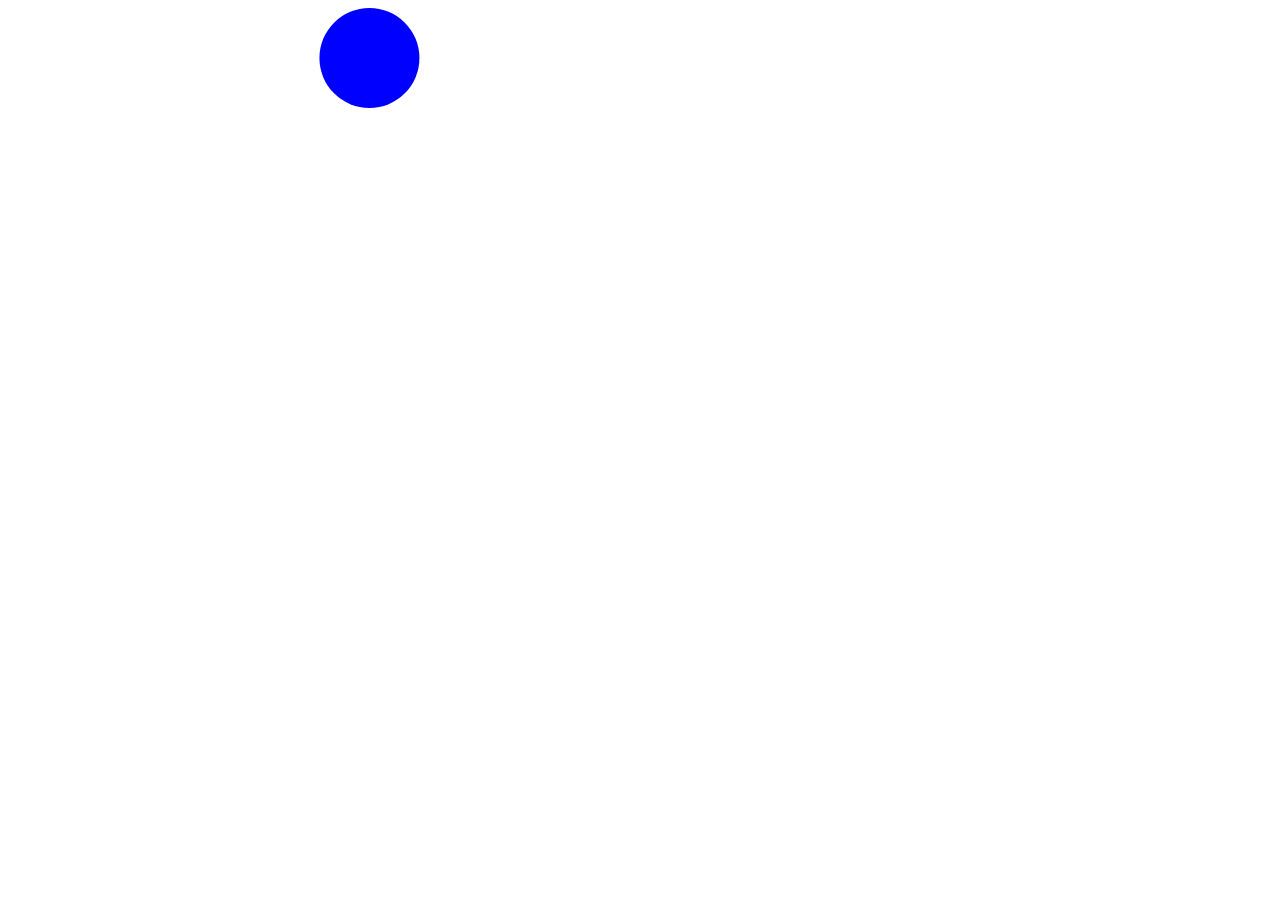
<file: anime-basics/index.html>
<!DOCTYPE html>
<html lang="">
<head>
  <meta charset="utf-8">
  <meta name="viewport" content="width=device-width, initial-scale=1.0">
  <title>Anime.JS Basics</title>
  <script src="anime.js"></script>
    <style>
        #box {
            width: 100px;
            height: 100px;
            border-radius: 50px;
            background: blue;
        }
    </style>
</head> 

<body>
    <div id="box" ></div>
<script>
    anime({
        targets: '#box',
        duration: '2000',
        translateX: '300',
    });
</script>
</body>
</html>
</file>
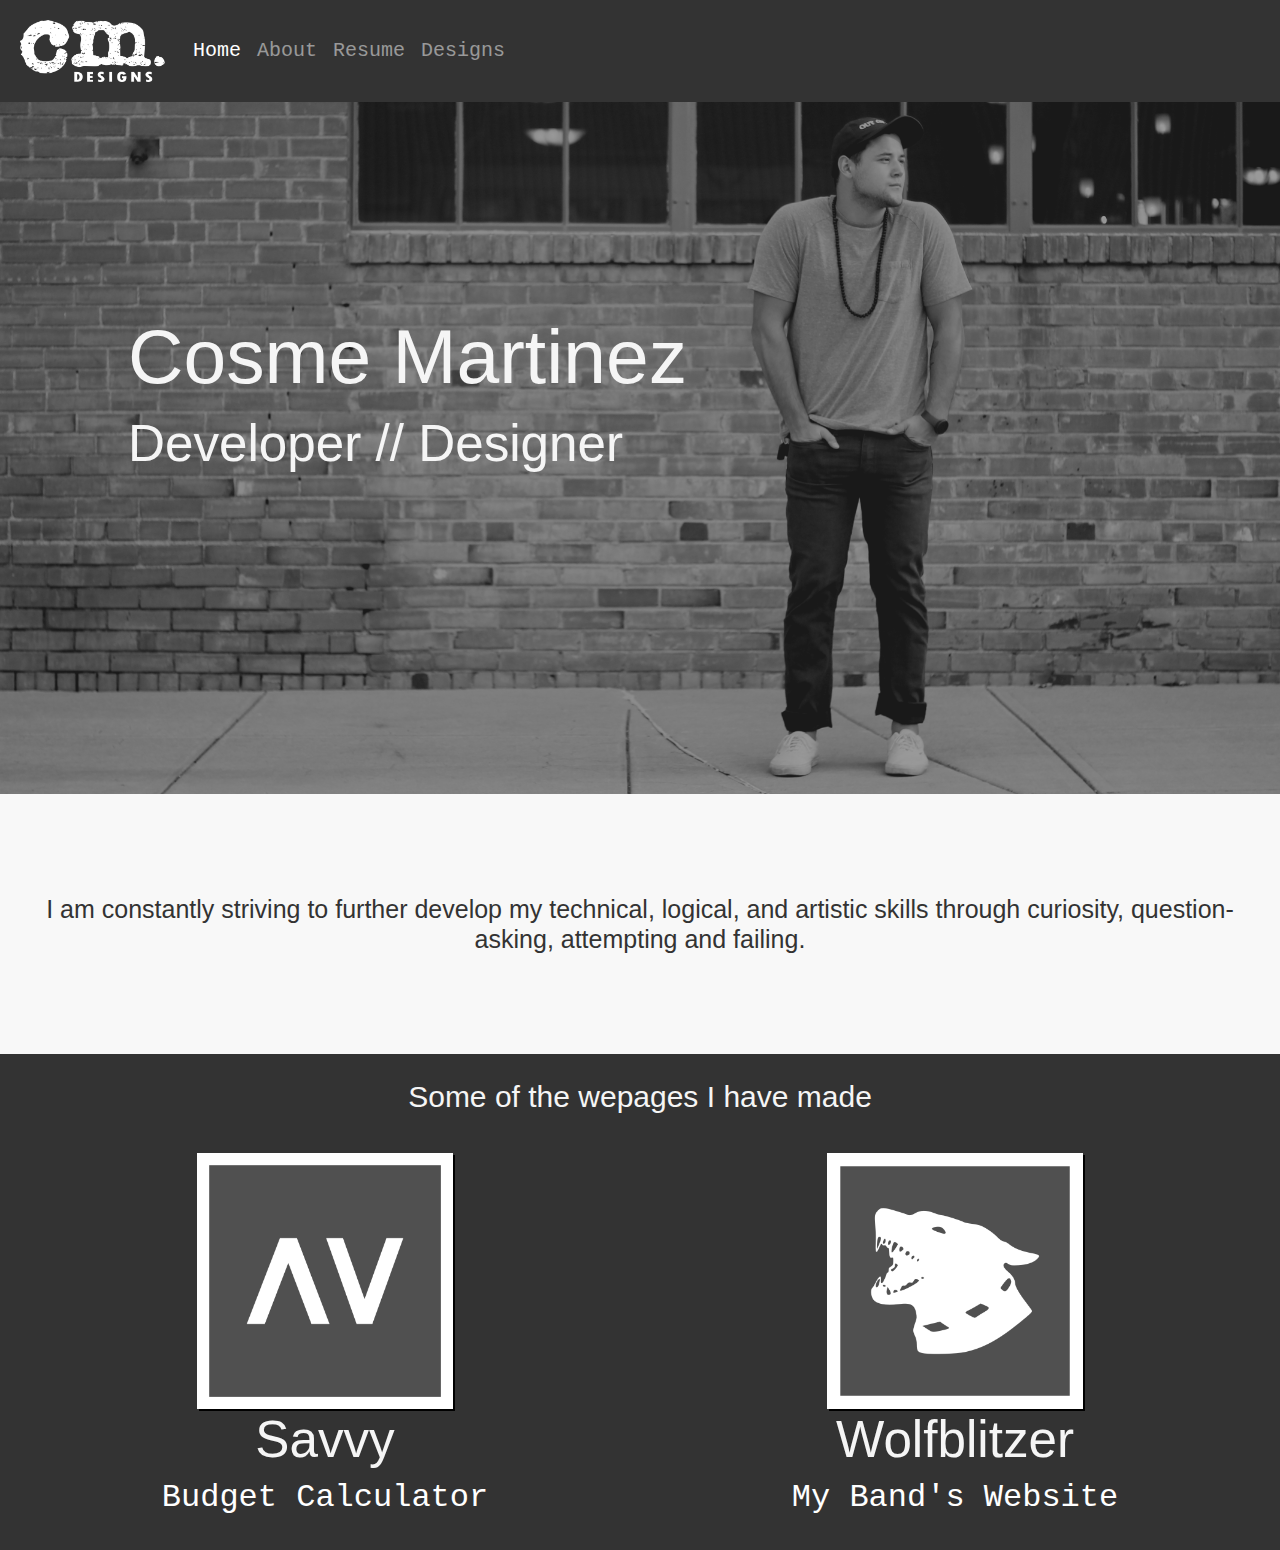
<file: NewBrand/index.html>
<!DOCTYPE html>
<html lang="">

<head>
    <link rel="stylesheet" href="https://stackpath.bootstrapcdn.com/bootstrap/4.3.1/css/bootstrap.min.css" integrity="sha384-ggOyR0iXCbMQv3Xipma34MD+dH/1fQ784/j6cY/iJTQUOhcWr7x9JvoRxT2MZw1T" crossorigin="anonymous">
    <link rel="stylesheet" href="styles.css">
    <meta charset="utf-8">
    <meta name="viewport" content="width=device-width, initial-scale=1.0">
    <title>Cosmenaut Designs</title>
</head>

<body>
    <div id="container">
        <nav class="navbar navbar-expand-lg navbar-dark bg-">
            <img id="logo" src="CM.png" width="145">
            <button class="navbar-toggler" type="button" data-toggle="collapse" data-target="#navbarNavAltMarkup" aria-controls="navbarNavAltMarkup" aria-expanded="false" aria-label="Toggle navigation">
                <span class="navbar-toggler-icon"></span>
            </button>
            <div class="collapse navbar-collapse" id="navbarNavAltMarkup">
                <div class="navbar-nav">
                    <a class="nav-item nav-link active" href="index.html">Home <span class="sr-only">(current)</span></a>
                    <a class="nav-item nav-link" href="about.html">About</a>
                    <a class="nav-item nav-link" href="#">Resume</a>
                    <a class="nav-item nav-link" href="#">Designs</a>
                </div>
            </div>
        </nav>
        <div id="content">
            <div id="main">
                <div class="imageContainer">
                    <img id="CosmePicture" src="cosmeback.jpeg" width="100%">
                    <h1 class="top-left">Cosme Martinez</h1>
                    <h2 class="bottom-left">Developer // Designer</h2>
                </div>

                <div id="p1">
                    <h3>
                        I am constantly striving to further develop my technical, logical, and artistic skills through curiosity, question-asking, attempting and failing.
                    </h3>
                </div>
                <div class="grid-container">
                    <h2 class="grid-item item1">Some of the wepages I have made</h2>
                    <div class="grid-item">
                        <a href="http://cosmenaut.org/savvy/">
                            <img class="icon" src="SavvyIcon.png">
                        </a>
                        <h2>Savvy</h2>
                        <h4>Budget Calculator</h4>
                    </div>
                    <div class="grid-item">
                        <a href="http://cosmenaut.org/wolfblitzer/">
                            <img class="icon" src="wolfIcon.png">
                        </a>
                        <h2 class="link">Wolfblitzer</h2>
                        <h4 class="link">My Band's Website</h4>
                    </div>

                </div>
            </div>
            <div id="footer">
            </div>

        </div>
        <script src="https://code.jquery.com/jquery-3.3.1.slim.min.js" integrity="sha384-q8i/X+965DzO0rT7abK41JStQIAqVgRVzpbzo5smXKp4YfRvH+8abtTE1Pi6jizo" crossorigin="anonymous"></script>
        <script src="https://cdnjs.cloudflare.com/ajax/libs/popper.js/1.14.7/umd/popper.min.js" integrity="sha384-UO2eT0CpHqdSJQ6hJty5KVphtPhzWj9WO1clHTMGa3JDZwrnQq4sF86dIHNDz0W1" crossorigin="anonymous"></script>
        <script src="https://stackpath.bootstrapcdn.com/bootstrap/4.3.1/js/bootstrap.min.js" integrity="sha384-JjSmVgyd0p3pXB1rRibZUAYoIIy6OrQ6VrjIEaFf/nJGzIxFDsf4x0xIM+B07jRM" crossorigin="anonymous"></script>
    </div>
</body>

</html>
</file>
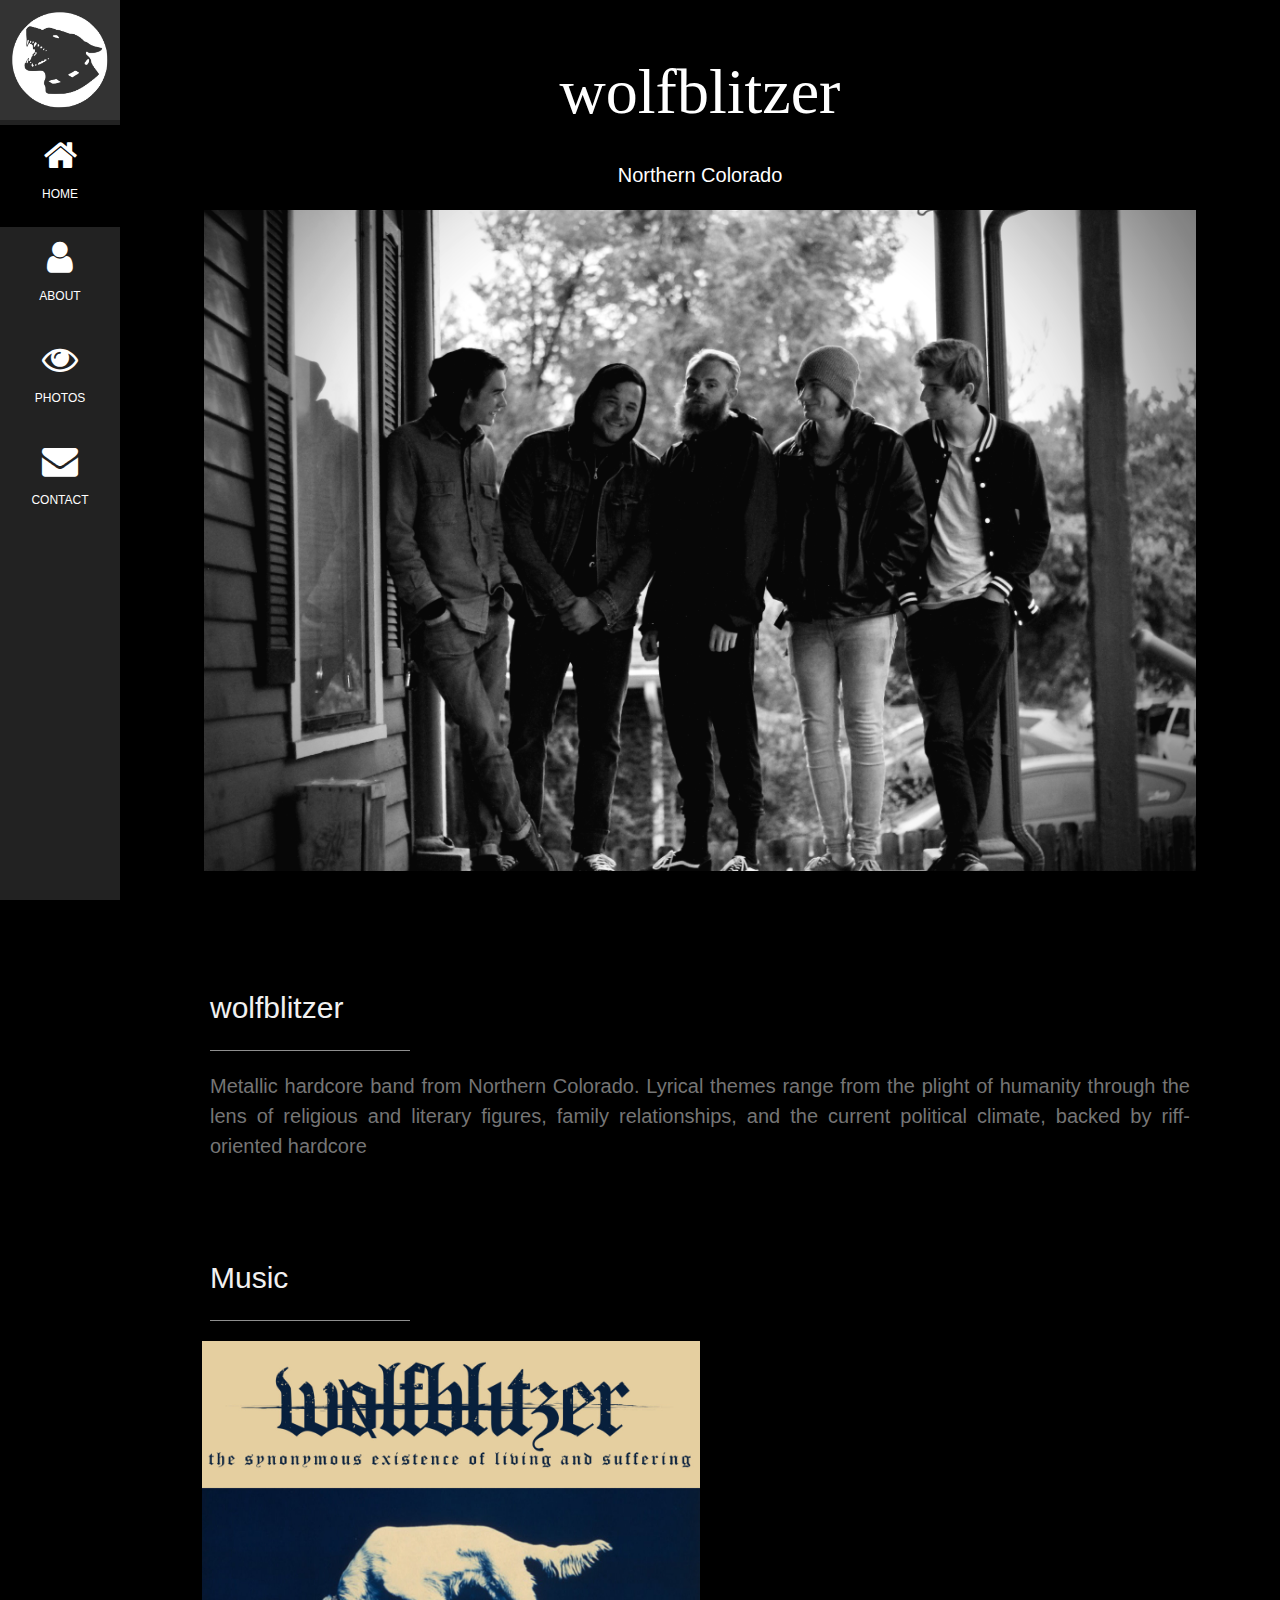
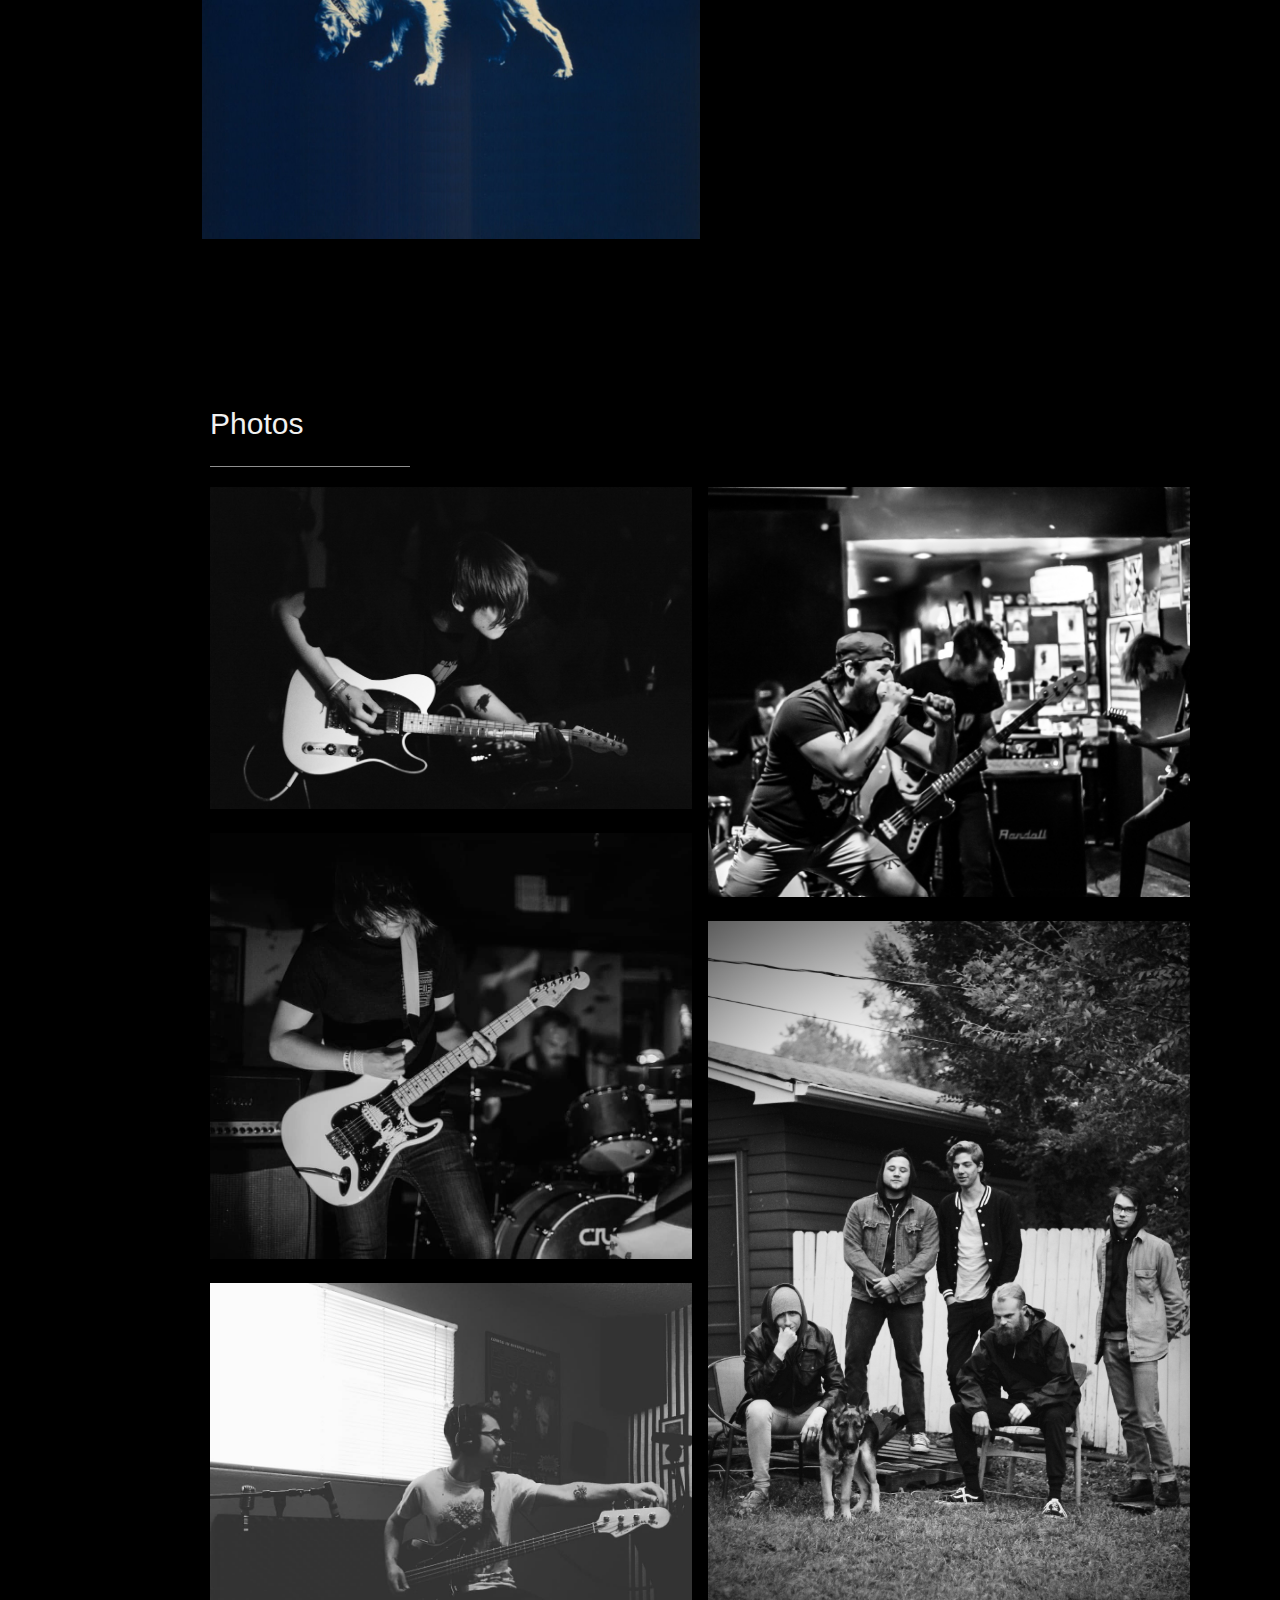
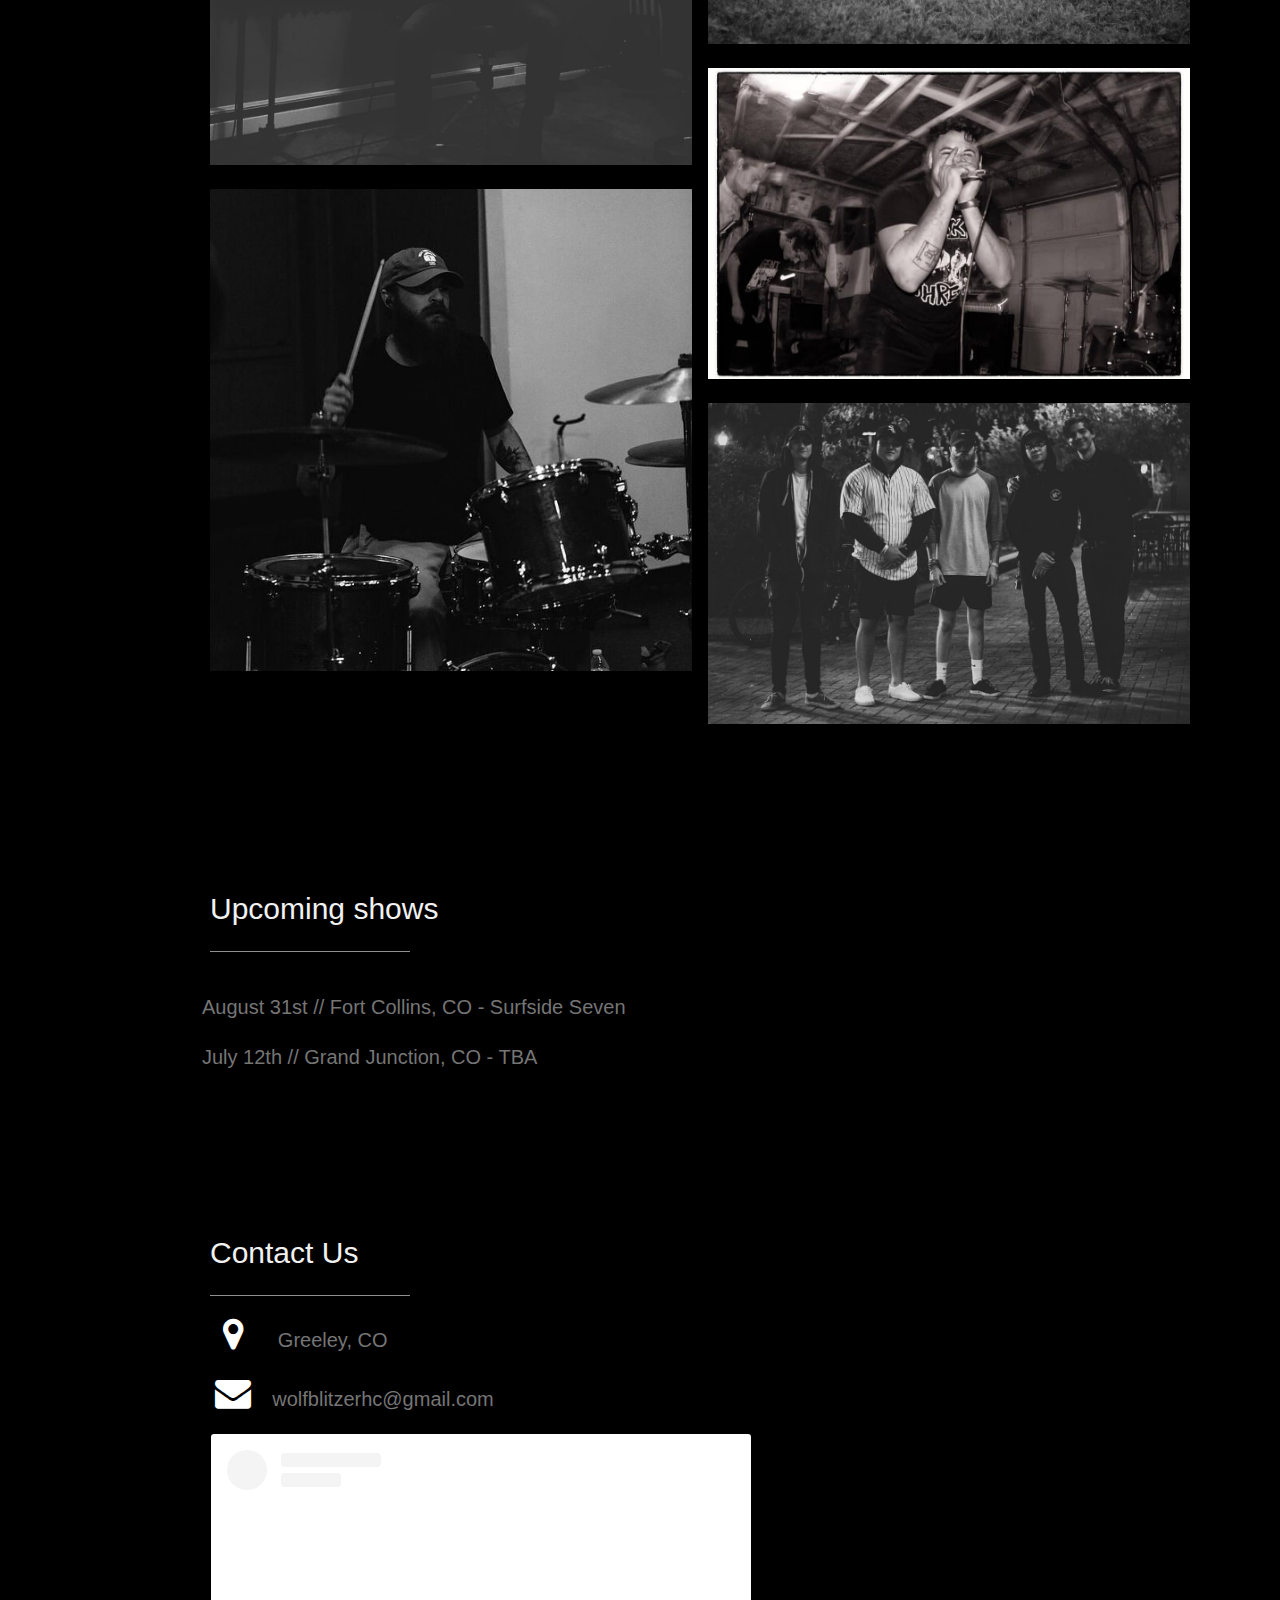
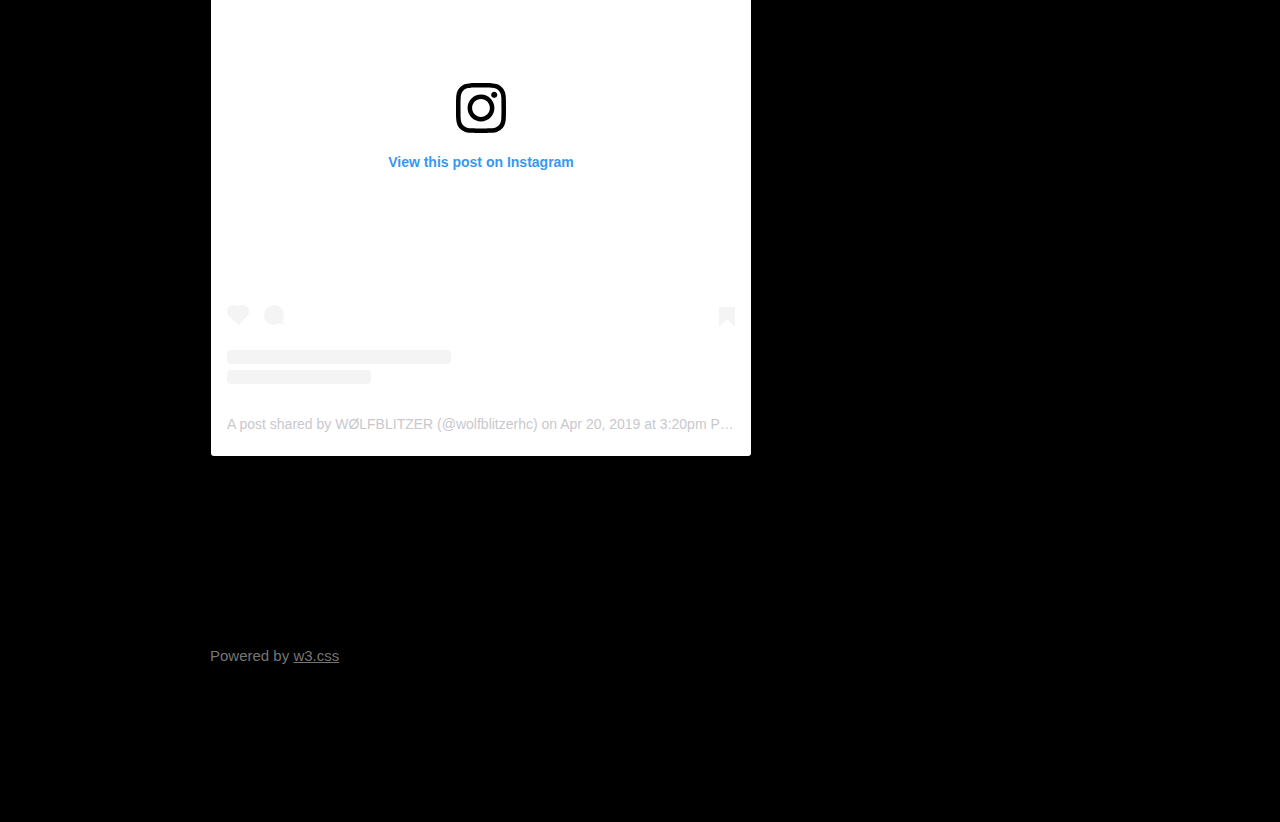
<file: wolfblitzer/index.html>
<!DOCTYPE html>
<html>
<title>Wolfblitzer Hardcore</title>
<meta charset="UTF-8">
<meta name="viewport" content="width=device-width, initial-scale=1">
<link rel="stylesheet" href="style.css">
<link rel="stylesheet" href="https://fonts.googleapis.com/css?family=Montserrat">
<link rel="stylesheet" href="https://cdnjs.cloudflare.com/ajax/libs/font-awesome/4.7.0/css/font-awesome.min.css">
<style>
    body, h1,h2,h3,h4,h5,h6 {font-family: "Century Gothic", sans-serif, "Helvetica"}
.w3-row-padding img {margin-bottom: 16px}
/* Set the width of the sidebar to 120px */
.w3-sidebar {width: 120px;background: #222;}
/* Add a left margin to the "page content" that matches the width of the sidebar (120px) */
#main {margin-left: 120px}
/* Remove margins from "page content" on small screens */
@media only screen and (max-width: 600px) {#main {margin-left: 0}}
</style>

<body class="w3-black">

    <!-- Icon Bar (Sidebar - hidden on small screens) -->
    <nav class="w3-sidebar w3-bar-block w3-small w3-hide-small w3-center">
        <!-- Avatar image in top left corner -->
        <img src="dog.jpg" style="width:100%">
        <a href="#" class="w3-bar-item w3-button w3-padding-large w3-black">
            <i class="fa fa-home w3-xxlarge"></i>
            <p>HOME</p>
        </a>
        <a href="#about" class="w3-bar-item w3-button w3-padding-large w3-hover-black">
            <i class="fa fa-user w3-xxlarge"></i>
            <p>ABOUT</p>
        </a>
        <a href="#photos" class="w3-bar-item w3-button w3-padding-large w3-hover-black">
            <i class="fa fa-eye w3-xxlarge"></i>
            <p>PHOTOS</p>
        </a>
        <a href="#contact" class="w3-bar-item w3-button w3-padding-large w3-hover-black">
            <i class="fa fa-envelope w3-xxlarge"></i>
            <p>CONTACT</p>
        </a>
    </nav>

    <!-- Navbar on small screens (Hidden on medium and large screens) -->
    <div class="w3-top w3-hide-large w3-hide-medium" id="myNavbar">
        <div class="w3-bar w3-black w3-opacity w3-hover-opacity-off w3-center w3-small">
            <a href="#" class="w3-bar-item w3-button" style="width:25% !important">HOME</a>
            <a href="#about" class="w3-bar-item w3-button" style="width:25% !important">ABOUT</a>
            <a href="#photos" class="w3-bar-item w3-button" style="width:25% !important">PHOTOS</a>
            <a href="#contact" class="w3-bar-item w3-button" style="width:25% !important">CONTACT</a>
        </div>
    </div>

    <!-- Page Content -->
    <div class="w3-padding-large" id="main">
        <!-- Header/Home -->
        <header class="w3-container w3-padding-32 w3-center w3-black" id="home">
            <font class="w3-jumbo" face="Old English Text MT">wolfblitzer</font>
            <p>Northern Colorado</p>
            <img src="wolfgang.jpeg" alt="boy" class="w3-image" width="992" height="1108">
        </header>

        <!-- About Section -->
        <div class="w3-content w3-justify w3-text-grey w3-padding-64" id="about">
            <h2 class="w3-text-light-grey">wolfblitzer</h2>
            <hr style="width:200px" class="w3-opacity">
            <p>Metallic hardcore band from Northern Colorado. Lyrical themes range from the plight of humanity through the lens of religious and literary figures, family relationships, and the current political climate, backed by riff-oriented hardcore
            </p>
            <div class="w3-padding-64 w3-content" >
                <h2 class="w3-text-light-grey">Music</h2>
                <hr style="width:200px" class="w3-opacity">

                <!-- Grid for photos -->
                <div class="w3-row-padding" style="margin:0 -16px">
                    <div>
                        <img src="tseolas.jpg" style="width:50%">
                        <iframe src="https://open.spotify.com/embed/artist/2FhGEHnHoIMiiQraBvJgBb" width="300" height="380" frameborder="0" allowtransparency="true" allow="encrypted-media">
                        </iframe>
                    </div>
                    <!-- End photo grid -->
                </div>
                <!-- End Portfolio Section -->
            </div>

        <!-- Portfolio Section -->
        <div class="w3-padding-64 w3-content" id="photos">
            <h2 class="w3-text-light-grey">Photos</h2>
            <hr style="width:200px" class="w3-opacity">

            <!-- Grid for photos -->
            <div class="w3-row-padding" style="margin:0 -16px">
                <div class="w3-half">
                    <img src="live2.jpg" style="width:100%">
                    <img src="live3.jpg" style="width:100%">
                    <img src="recording1.jpg" style="width:100%">
                    <img src="live5.jpg" style="width:100%">

                </div>

                <div class="w3-half">
                    <img src="live1.jpg" style="width:100%">
                    <img src="gang1.jpeg" style="width:100%">
                    <img src="live4.jpg" style="width:100%">
                    <img src="gang2.jpg" style="width:100%">

                </div>
                <!-- End photo grid -->
            </div>
            <!-- End Portfolio Section -->
        </div>
            <!--Upcoming shows-->
        <div class="w3-padding-64 w3-content" id="photos">
            <h2 class="w3-text-light-grey">Upcoming shows</h2>
            <hr style="width:200px" class="w3-opacity">

            <!-- Grid for photos -->
            <div class="w3-row-padding" style="margin:0 -16px">
                <div class="">
                    <p>August 31st // Fort Collins, CO - Surfside Seven</p>
                    <p>July 12th // Grand Junction, CO - TBA</p>

                    
                </div>
            </div>
            <!-- End upcoming shows -->
        </div>

        <!-- Contact Section -->
        <div class="w3-padding-64 w3-content w3-text-grey" id="contact">
            <h2 class="w3-text-light-grey">Contact Us</h2>
            <hr style="width:200px" class="w3-opacity">

            <div class="w3-section">
                <p><i class="fa fa-map-marker fa-fw w3-text-white w3-xxlarge w3-margin-right"></i> Greeley, CO</p>
                <p><i class="fa fa-envelope fa-fw w3-text-white w3-xxlarge w3-margin-right"> </i>wolfblitzerhc@gmail.com</p>

                
                <blockquote class="instagram-media" data-instgrm-permalink="https://www.instagram.com/p/Bwfm-AEDQpl/" data-instgrm-version="12" style=" background:#FFF; border:0; border-radius:3px; box-shadow:0 0 1px 0 rgba(0,0,0,0.5),0 1px 10px 0 rgba(0,0,0,0.15); margin: 1px; max-width:540px; min-width:326px; padding:0; width:99.375%; width:-webkit-calc(100% - 2px); width:calc(100% - 2px);"><div style="padding:16px;"> <a href="https://www.instagram.com/p/Bwfm-AEDQpl/" style=" background:#ffffff; line-height:0; padding:0 0; text-align:center; text-decoration:none; width:100%;" target="_blank"> <div style=" display: flex; flex-direction: row; align-items: center;"> <div style="background-color: #F4F4F4; border-radius: 50%; flex-grow: 0; height: 40px; margin-right: 14px; width: 40px;"></div> <div style="display: flex; flex-direction: column; flex-grow: 1; justify-content: center;"> <div style=" background-color: #F4F4F4; border-radius: 4px; flex-grow: 0; height: 14px; margin-bottom: 6px; width: 100px;"></div> <div style=" background-color: #F4F4F4; border-radius: 4px; flex-grow: 0; height: 14px; width: 60px;"></div></div></div><div style="padding: 19% 0;"></div> <div style="display:block; height:50px; margin:0 auto 12px; width:50px;"><svg width="50px" height="50px" viewBox="0 0 60 60" version="1.1" xmlns="https://www.w3.org/2000/svg" xmlns:xlink="https://www.w3.org/1999/xlink"><g stroke="none" stroke-width="1" fill="none" fill-rule="evenodd"><g transform="translate(-511.000000, -20.000000)" fill="#000000"><g><path d="M556.869,30.41 C554.814,30.41 553.148,32.076 553.148,34.131 C553.148,36.186 554.814,37.852 556.869,37.852 C558.924,37.852 560.59,36.186 560.59,34.131 C560.59,32.076 558.924,30.41 556.869,30.41 M541,60.657 C535.114,60.657 530.342,55.887 530.342,50 C530.342,44.114 535.114,39.342 541,39.342 C546.887,39.342 551.658,44.114 551.658,50 C551.658,55.887 546.887,60.657 541,60.657 M541,33.886 C532.1,33.886 524.886,41.1 524.886,50 C524.886,58.899 532.1,66.113 541,66.113 C549.9,66.113 557.115,58.899 557.115,50 C557.115,41.1 549.9,33.886 541,33.886 M565.378,62.101 C565.244,65.022 564.756,66.606 564.346,67.663 C563.803,69.06 563.154,70.057 562.106,71.106 C561.058,72.155 560.06,72.803 558.662,73.347 C557.607,73.757 556.021,74.244 553.102,74.378 C549.944,74.521 548.997,74.552 541,74.552 C533.003,74.552 532.056,74.521 528.898,74.378 C525.979,74.244 524.393,73.757 523.338,73.347 C521.94,72.803 520.942,72.155 519.894,71.106 C518.846,70.057 518.197,69.06 517.654,67.663 C517.244,66.606 516.755,65.022 516.623,62.101 C516.479,58.943 516.448,57.996 516.448,50 C516.448,42.003 516.479,41.056 516.623,37.899 C516.755,34.978 517.244,33.391 517.654,32.338 C518.197,30.938 518.846,29.942 519.894,28.894 C520.942,27.846 521.94,27.196 523.338,26.654 C524.393,26.244 525.979,25.756 528.898,25.623 C532.057,25.479 533.004,25.448 541,25.448 C548.997,25.448 549.943,25.479 553.102,25.623 C556.021,25.756 557.607,26.244 558.662,26.654 C560.06,27.196 561.058,27.846 562.106,28.894 C563.154,29.942 563.803,30.938 564.346,32.338 C564.756,33.391 565.244,34.978 565.378,37.899 C565.522,41.056 565.552,42.003 565.552,50 C565.552,57.996 565.522,58.943 565.378,62.101 M570.82,37.631 C570.674,34.438 570.167,32.258 569.425,30.349 C568.659,28.377 567.633,26.702 565.965,25.035 C564.297,23.368 562.623,22.342 560.652,21.575 C558.743,20.834 556.562,20.326 553.369,20.18 C550.169,20.033 549.148,20 541,20 C532.853,20 531.831,20.033 528.631,20.18 C525.438,20.326 523.257,20.834 521.349,21.575 C519.376,22.342 517.703,23.368 516.035,25.035 C514.368,26.702 513.342,28.377 512.574,30.349 C511.834,32.258 511.326,34.438 511.181,37.631 C511.035,40.831 511,41.851 511,50 C511,58.147 511.035,59.17 511.181,62.369 C511.326,65.562 511.834,67.743 512.574,69.651 C513.342,71.625 514.368,73.296 516.035,74.965 C517.703,76.634 519.376,77.658 521.349,78.425 C523.257,79.167 525.438,79.673 528.631,79.82 C531.831,79.965 532.853,80.001 541,80.001 C549.148,80.001 550.169,79.965 553.369,79.82 C556.562,79.673 558.743,79.167 560.652,78.425 C562.623,77.658 564.297,76.634 565.965,74.965 C567.633,73.296 568.659,71.625 569.425,69.651 C570.167,67.743 570.674,65.562 570.82,62.369 C570.966,59.17 571,58.147 571,50 C571,41.851 570.966,40.831 570.82,37.631"></path></g></g></g></svg></div><div style="padding-top: 8px;"> <div style=" color:#3897f0; font-family:Arial,sans-serif; font-size:14px; font-style:normal; font-weight:550; line-height:18px;"> View this post on Instagram</div></div><div style="padding: 12.5% 0;"></div> <div style="display: flex; flex-direction: row; margin-bottom: 14px; align-items: center;"><div> <div style="background-color: #F4F4F4; border-radius: 50%; height: 12.5px; width: 12.5px; transform: translateX(0px) translateY(7px);"></div> <div style="background-color: #F4F4F4; height: 12.5px; transform: rotate(-45deg) translateX(3px) translateY(1px); width: 12.5px; flex-grow: 0; margin-right: 14px; margin-left: 2px;"></div> <div style="background-color: #F4F4F4; border-radius: 50%; height: 12.5px; width: 12.5px; transform: translateX(9px) translateY(-18px);"></div></div><div style="margin-left: 8px;"> <div style=" background-color: #F4F4F4; border-radius: 50%; flex-grow: 0; height: 20px; width: 20px;"></div> <div style=" width: 0; height: 0; border-top: 2px solid transparent; border-left: 6px solid #f4f4f4; border-bottom: 2px solid transparent; transform: translateX(16px) translateY(-4px) rotate(30deg)"></div></div><div style="margin-left: auto;"> <div style=" width: 0px; border-top: 8px solid #F4F4F4; border-right: 8px solid transparent; transform: translateY(16px);"></div> <div style=" background-color: #F4F4F4; flex-grow: 0; height: 12px; width: 16px; transform: translateY(-4px);"></div> <div style=" width: 0; height: 0; border-top: 8px solid #F4F4F4; border-left: 8px solid transparent; transform: translateY(-4px) translateX(8px);"></div></div></div> <div style="display: flex; flex-direction: column; flex-grow: 1; justify-content: center; margin-bottom: 24px;"> <div style=" background-color: #F4F4F4; border-radius: 4px; flex-grow: 0; height: 14px; margin-bottom: 6px; width: 224px;"></div> <div style=" background-color: #F4F4F4; border-radius: 4px; flex-grow: 0; height: 14px; width: 144px;"></div></div></a><p style=" color:#c9c8cd; font-family:Arial,sans-serif; font-size:14px; line-height:17px; margin-bottom:0; margin-top:8px; overflow:hidden; padding:8px 0 7px; text-align:center; text-overflow:ellipsis; white-space:nowrap;"><a href="https://www.instagram.com/p/Bwfm-AEDQpl/" style=" color:#c9c8cd; font-family:Arial,sans-serif; font-size:14px; font-style:normal; font-weight:normal; line-height:17px; text-decoration:none;" target="_blank">A post shared by WØLFBLITZER (@wolfblitzerhc)</a> on <time style=" font-family:Arial,sans-serif; font-size:14px; line-height:17px;" datetime="2019-04-20T22:20:08+00:00">Apr 20, 2019 at 3:20pm PDT</time></p></div></blockquote> <script async src="//www.instagram.com/embed.js"></script>
            </div><br>
            <!-- End Contact Section -->
        </div>

        <!-- Footer -->
        <footer class="w3-content w3-padding-64 w3-text-grey w3-xlarge">
            <p class="w3-medium">Powered by <a href="https://www.w3schools.com/w3css/default.asp" target="_blank" class="w3-hover-text-green">w3.css</a></p>
            <!-- End footer -->
        </footer>

        <!-- END PAGE CONTENT -->
    </div>

</body>

</html>
</file>
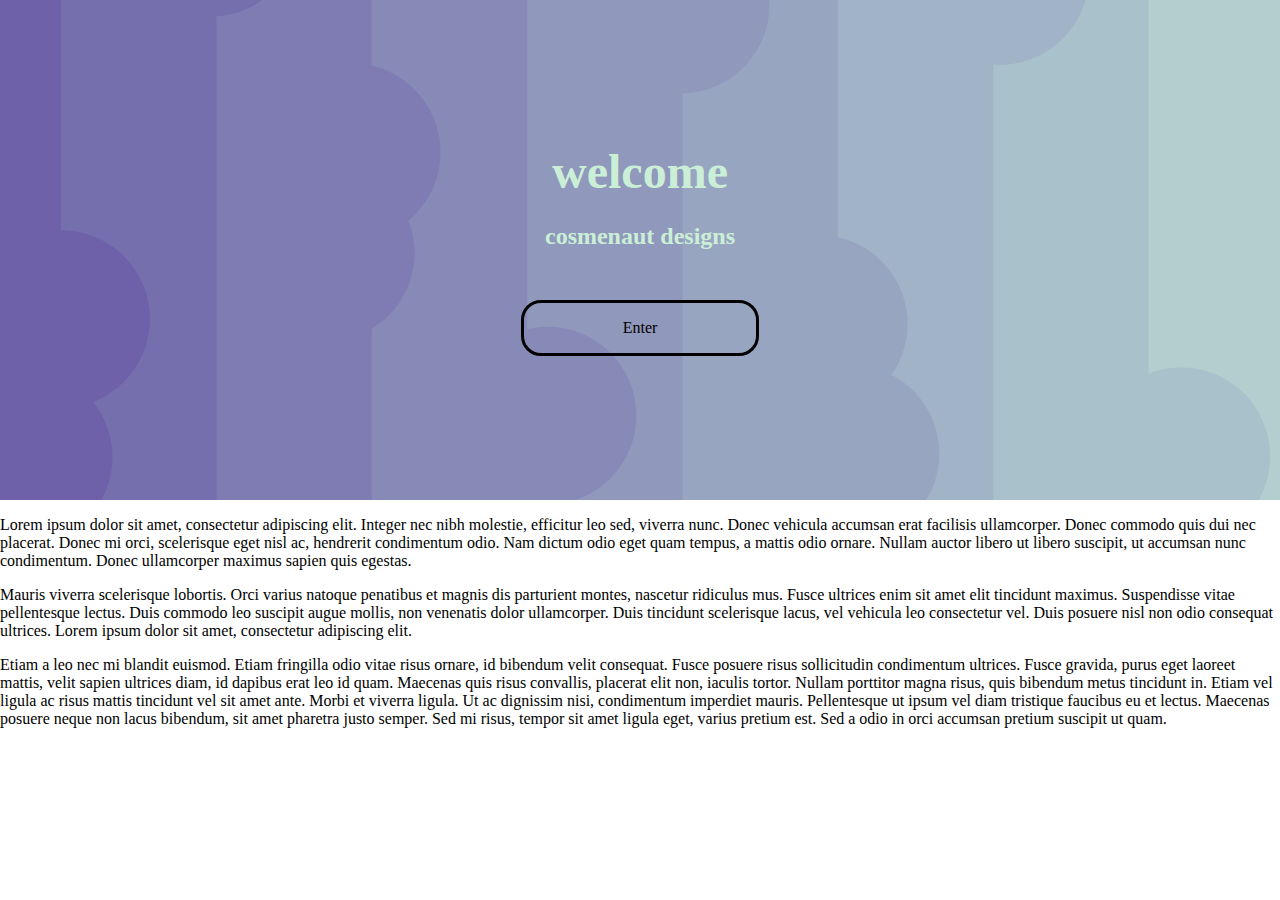
<file: herotest/test.html>
<!DOCTYPE html>
<html>
    <head>
        <title>Cosme's Website</title>
        <link rel="stylesheet" href="style.css">
    </head>
    
    <body>
        <section class="hero">
            <div class="hero-inner">
                <h1>welcome</h1>
                <h2>cosmenaut designs</h2>
                <a href="home/index.php" class="btn">Enter</a>
            </div>
        </section>
        <main>
        <p>Lorem ipsum dolor sit amet, consectetur adipiscing elit. Integer nec nibh molestie, efficitur leo sed, viverra nunc. Donec vehicula accumsan erat facilisis ullamcorper. Donec commodo quis dui nec placerat. Donec mi orci, scelerisque eget nisl ac, hendrerit condimentum odio. Nam dictum odio eget quam tempus, a mattis odio ornare. Nullam auctor libero ut libero suscipit, ut accumsan nunc condimentum. Donec ullamcorper maximus sapien quis egestas.</p>
        <p>Mauris viverra scelerisque lobortis. Orci varius natoque penatibus et magnis dis parturient montes, nascetur ridiculus mus. Fusce ultrices enim sit amet elit tincidunt maximus. Suspendisse vitae pellentesque lectus. Duis commodo leo suscipit augue mollis, non venenatis dolor ullamcorper. Duis tincidunt scelerisque lacus, vel vehicula leo consectetur vel. Duis posuere nisl non odio consequat ultrices. Lorem ipsum dolor sit amet, consectetur adipiscing elit.</p>
        
        <p>Etiam a leo nec mi blandit euismod. Etiam fringilla odio vitae risus ornare, id bibendum velit consequat. Fusce posuere risus sollicitudin condimentum ultrices. Fusce gravida, purus eget laoreet mattis, velit sapien ultrices diam, id dapibus erat leo id quam. Maecenas quis risus convallis, placerat elit non, iaculis tortor. Nullam porttitor magna risus, quis bibendum metus tincidunt in. Etiam vel ligula ac risus mattis tincidunt vel sit amet ante. Morbi et viverra ligula. Ut ac dignissim nisi, condimentum imperdiet mauris. Pellentesque ut ipsum vel diam tristique faucibus eu et lectus. Maecenas posuere neque non lacus bibendum, sit amet pharetra justo semper. Sed mi risus, tempor sit amet ligula eget, varius pretium est. Sed a odio in orci accumsan pretium suscipit ut quam.</p>
    </main>
    </body>
</html>
</file>
<file: NewBrand/styles.css>
body {
    font-family: "Courier New", Courier, monospace;
    background-color: #333333;
    margin: 0;
    padding: 0;
}
a {
    font-size: 20px;
}

#myTopnav {
    background: #333333ff;
    display: block;
    margin: 0px;
    padding: 20px;
    position: relative;

}
h1{
    font-size: 6vw;
    font-family: Century Gothic,sans-serif, Helvetica;
}
h2{
    font-size: 4vw;
    font-family: Century Gothic,sans-serif, Helvetica;
}
h3{
    margin:0;
    padding: 100px 20px 100px 20px;
    font-size: 25px;
    font-family: Century Gothic,sans-serif, Helvetica;
    text-align: center;
}


p,h1,h2 {
    color: whitesmoke;
    float: clear;
}

}
#logo{
    
}


.bg- {
    background-color: #333333;
}


.navbar-nav {
    padding-left: 20px;
}

.navbar-expand-lg {
    padding: 20px;
}

#CosmePicture {
  opacity: 0.5;
  filter: alpha(opacity=50);
}

.imageContainer {
  position: relative;
  text-align: left;
  color: white;
}
.top-left {
  position:absolute;
  top: 30%;
  left: 10%;
}
.bottom-left {
  position:absolute;
  top: 45%;
  left: 10%;
}

#p1 {
    padding: 0;
    background: #f8f8f8;
    color: #333333;
}



.container {
    margin:0;
    padding: 100px 20px 100px 20px;
}


.grid-container {
  display: grid;
  grid-template-columns: auto auto;
  background-color: #333333;
  padding: 10px;
}
.grid-item {
  padding: 15px;
  font-size: 30px;
  text-align: center;
}


.icon{
 width: 20vw;
 box-shadow: 2px 2px black;
 background: #505050;
}


.icon:hover{
    background-color: rgb(0, 0, 0);
    width: 20.25vw;
}
.item1 {
  grid-column: 1 / span 2;
  grid-row: 1;
}

h4 {
    color:white;
    font-size: 2.5vw;
}
</file>
<file: herotest/style.css>
body{
    margin: 0;
    font-family: century gothic;
}
.hero{
    /*sizing*/
    width: auto;
    height: 500px;
    /*Flexbox Stuff*/
    display: flex;
    justify-content: center;
    align-items: center;
    /*text*/
    text-align: center;
    color:#CBEFD6;
    
    /*style*/
    background-image:url(bg.png);
    background-size: auto;
    background-position: center center;
    background-repeat: no-repeat;
    background-attachment: fixed;
}
.hero h1{
    font-size: 3em;
    
    margin-top:0;
    margin-bottom: 0.5em;
}
.hero .btn{
    display: block;
    width: 200px;
    
    padding: 1em;
    margin-top: 50px;
    margin-left: auto;
    margin-right: auto;
    
    color: black;
    text-decoration: none;
    font-size: 1.5;
    
    border: 3px solid black;
    border-radius: 20px;
}
</file>
<file: wolfblitzer/style.css>
/* W3.CSS 4.12 November 2018 by Jan Egil and Borge Refsnes */
html{box-sizing:border-box}*,*:before,*:after{box-sizing:inherit}
/* Extract from normalize.css by Nicolas Gallagher and Jonathan Neal git.io/normalize */
html{-ms-text-size-adjust:100%;-webkit-text-size-adjust:100%}body{margin:0}
article,aside,details,figcaption,figure,footer,header,main,menu,nav,section,summary{display:block}
audio,canvas,progress,video{display:inline-block}progress{vertical-align:baseline}
audio:not([controls]){display:none;height:0}[hidden],template{display:none}
a{background-color:transparent;-webkit-text-decoration-skip:objects}
a:active,a:hover{outline-width:0}abbr[title]{border-bottom:none;text-decoration:underline;text-decoration:underline dotted}
dfn{font-style:italic}mark{background:#ff0;color:#000}
small{font-size:80%}sub,sup{font-size:75%;line-height:0;position:relative;vertical-align:baseline}
sub{bottom:-0.25em}sup{top:-0.5em}figure{margin:1em 40px}img{border-style:none}svg:not(:root){overflow:hidden}
code,kbd,pre,samp{font-family:monospace,monospace;font-size:1em}hr{box-sizing:content-box;height:0;overflow:visible}
button,input,select,textarea{font:inherit;margin:0}optgroup{font-weight:bold}
button,input{overflow:visible}button,select{text-transform:none}
button,html [type=button],[type=reset],[type=submit]{-webkit-appearance:button}
button::-moz-focus-inner, [type=button]::-moz-focus-inner, [type=reset]::-moz-focus-inner, [type=submit]::-moz-focus-inner{border-style:none;padding:0}
button:-moz-focusring, [type=button]:-moz-focusring, [type=reset]:-moz-focusring, [type=submit]:-moz-focusring{outline:1px dotted ButtonText}
fieldset{border:1px solid #c0c0c0;margin:0 2px;padding:.35em .625em .75em}
legend{color:inherit;display:table;max-width:100%;padding:0;white-space:normal}textarea{overflow:auto}
[type=checkbox],[type=radio]{padding:0}
[type=number]::-webkit-inner-spin-button,[type=number]::-webkit-outer-spin-button{height:auto}
[type=search]{-webkit-appearance:textfield;outline-offset:-2px}
[type=search]::-webkit-search-cancel-button,[type=search]::-webkit-search-decoration{-webkit-appearance:none}
::-webkit-input-placeholder{color:inherit;opacity:0.54}
::-webkit-file-upload-button{-webkit-appearance:button;font:inherit}
/* End extract */
html,body{font-family:Verdana,sans-serif;font-size:20px;line-height:1.5}html{overflow-x:hidden}
h1{font-size:36px}h2{font-size:30px}h3{font-size:24px}h4{font-size:20px}h5{font-size:18px}h6{font-size:16px}.w3-serif{font-family:serif}
h1,h2,h3,h4,h5,h6{font-family:"Segoe UI",Arial,sans-serif;font-weight:400;margin:10px 0}.w3-wide{letter-spacing:4px}
hr{border:0;border-top:1px solid #eee;margin:20px 0}
.w3-image{max-width:100%;height:auto}a{color:inherit}
.w3-table,.w3-table-all{border-collapse:collapse;border-spacing:0;width:100%;display:table}.w3-table-all{border:1px solid #ccc}
.w3-bordered tr,.w3-table-all tr{border-bottom:1px solid #ddd}.w3-striped tbody tr:nth-child(even){background-color:#f1f1f1}
.w3-table-all tr:nth-child(odd){background-color:#fff}.w3-table-all tr:nth-child(even){background-color:#f1f1f1}
.w3-hoverable tbody tr:hover,.w3-ul.w3-hoverable li:hover{background-color:#ccc}.w3-centered tr th,.w3-centered tr td{text-align:center}
.w3-table td,.w3-table th,.w3-table-all td,.w3-table-all th{padding:8px 8px;display:table-cell;text-align:left;vertical-align:top}
.w3-table th:first-child,.w3-table td:first-child,.w3-table-all th:first-child,.w3-table-all td:first-child{padding-left:16px}
.w3-btn,.w3-button{border:none;display:inline-block;padding:8px 16px;vertical-align:middle;overflow:hidden;text-decoration:none;color:inherit;background-color:inherit;text-align:center;cursor:pointer;white-space:nowrap}
.w3-btn:hover{box-shadow:0 8px 16px 0 rgba(0,0,0,0.2),0 6px 20px 0 rgba(0,0,0,0.19)}
.w3-btn,.w3-button{-webkit-touch-callout:none;-webkit-user-select:none;-khtml-user-select:none;-moz-user-select:none;-ms-user-select:none;user-select:none}   
.w3-disabled,.w3-btn:disabled,.w3-button:disabled{cursor:not-allowed;opacity:0.3}.w3-disabled *,:disabled *{pointer-events:none}
.w3-btn.w3-disabled:hover,.w3-btn:disabled:hover{box-shadow:none}
.w3-badge,.w3-tag{background-color:#000;color:#fff;display:inline-block;padding-left:8px;padding-right:8px;text-align:center}.w3-badge{border-radius:50%}
.w3-ul{list-style-type:none;padding:0;margin:0}.w3-ul li{padding:8px 16px;border-bottom:1px solid #ddd}.w3-ul li:last-child{border-bottom:none}
.w3-tooltip,.w3-display-container{position:relative}.w3-tooltip .w3-text{display:none}.w3-tooltip:hover .w3-text{display:inline-block}
.w3-ripple:active{opacity:0.5}.w3-ripple{transition:opacity 0s}
.w3-input{padding:8px;display:block;border:none;border-bottom:1px solid #ccc;width:100%}
.w3-select{padding:9px 0;width:100%;border:none;border-bottom:1px solid #ccc}
.w3-dropdown-click,.w3-dropdown-hover{position:relative;display:inline-block;cursor:pointer}
.w3-dropdown-hover:hover .w3-dropdown-content{display:block}
.w3-dropdown-hover:first-child,.w3-dropdown-click:hover{background-color:#ccc;color:#000}
.w3-dropdown-hover:hover > .w3-button:first-child,.w3-dropdown-click:hover > .w3-button:first-child{background-color:#ccc;color:#000}
.w3-dropdown-content{cursor:auto;color:#000;background-color:#fff;display:none;position:absolute;min-width:160px;margin:0;padding:0;z-index:1}
.w3-check,.w3-radio{width:24px;height:24px;position:relative;top:6px}
.w3-sidebar{height:100%;width:200px;background-color:#fff;position:fixed!important;z-index:1;overflow:auto}
.w3-bar-block .w3-dropdown-hover,.w3-bar-block .w3-dropdown-click{width:100%}
.w3-bar-block .w3-dropdown-hover .w3-dropdown-content,.w3-bar-block .w3-dropdown-click .w3-dropdown-content{min-width:100%}
.w3-bar-block .w3-dropdown-hover .w3-button,.w3-bar-block .w3-dropdown-click .w3-button{width:100%;text-align:left;padding:8px 16px}
.w3-main,#main{transition:margin-left .4s}
.w3-modal{z-index:3;display:none;padding-top:100px;position:fixed;left:0;top:0;width:100%;height:100%;overflow:auto;background-color:rgb(0,0,0);background-color:rgba(0,0,0,0.4)}
.w3-modal-content{margin:auto;background-color:#fff;position:relative;padding:0;outline:0;width:600px}
.w3-bar{width:100%;overflow:hidden}.w3-center .w3-bar{display:inline-block;width:auto}
.w3-bar .w3-bar-item{padding:8px 16px;float:left;width:auto;border:none;display:block;outline:0}
.w3-bar .w3-dropdown-hover,.w3-bar .w3-dropdown-click{position:static;float:left}
.w3-bar .w3-button{white-space:normal}
.w3-bar-block .w3-bar-item{width:100%;display:block;padding:8px 16px;text-align:left;border:none;white-space:normal;float:none;outline:0}
.w3-bar-block.w3-center .w3-bar-item{text-align:center}.w3-block{display:block;width:100%}
.w3-responsive{display:block;overflow-x:auto}
.w3-container:after,.w3-container:before,.w3-panel:after,.w3-panel:before,.w3-row:after,.w3-row:before,.w3-row-padding:after,.w3-row-padding:before,
.w3-cell-row:before,.w3-cell-row:after,.w3-clear:after,.w3-clear:before,.w3-bar:before,.w3-bar:after{content:"";display:table;clear:both}
.w3-col,.w3-half,.w3-third,.w3-twothird,.w3-threequarter,.w3-quarter{float:left;width:100%}
.w3-col.s1{width:8.33333%}.w3-col.s2{width:16.66666%}.w3-col.s3{width:24.99999%}.w3-col.s4{width:33.33333%}
.w3-col.s5{width:41.66666%}.w3-col.s6{width:49.99999%}.w3-col.s7{width:58.33333%}.w3-col.s8{width:66.66666%}
.w3-col.s9{width:74.99999%}.w3-col.s10{width:83.33333%}.w3-col.s11{width:91.66666%}.w3-col.s12{width:99.99999%}
@media (min-width:601px){.w3-col.m1{width:8.33333%}.w3-col.m2{width:16.66666%}.w3-col.m3,.w3-quarter{width:24.99999%}.w3-col.m4,.w3-third{width:33.33333%}
.w3-col.m5{width:41.66666%}.w3-col.m6,.w3-half{width:49.99999%}.w3-col.m7{width:58.33333%}.w3-col.m8,.w3-twothird{width:66.66666%}
.w3-col.m9,.w3-threequarter{width:74.99999%}.w3-col.m10{width:83.33333%}.w3-col.m11{width:91.66666%}.w3-col.m12{width:99.99999%}}
@media (min-width:993px){.w3-col.l1{width:8.33333%}.w3-col.l2{width:16.66666%}.w3-col.l3{width:24.99999%}.w3-col.l4{width:33.33333%}
.w3-col.l5{width:41.66666%}.w3-col.l6{width:49.99999%}.w3-col.l7{width:58.33333%}.w3-col.l8{width:66.66666%}
.w3-col.l9{width:74.99999%}.w3-col.l10{width:83.33333%}.w3-col.l11{width:91.66666%}.w3-col.l12{width:99.99999%}}
.w3-rest{overflow:hidden}.w3-stretch{margin-left:-16px;margin-right:-16px}
.w3-content,.w3-auto{margin-left:auto;margin-right:auto}.w3-content{max-width:980px}.w3-auto{max-width:1140px}
.w3-cell-row{display:table;width:100%}.w3-cell{display:table-cell}
.w3-cell-top{vertical-align:top}.w3-cell-middle{vertical-align:middle}.w3-cell-bottom{vertical-align:bottom}
.w3-hide{display:none!important}.w3-show-block,.w3-show{display:block!important}.w3-show-inline-block{display:inline-block!important}
@media (max-width:1205px){.w3-auto{max-width:95%}}
@media (max-width:600px){.w3-modal-content{margin:0 10px;width:auto!important}.w3-modal{padding-top:30px}
.w3-dropdown-hover.w3-mobile .w3-dropdown-content,.w3-dropdown-click.w3-mobile .w3-dropdown-content{position:relative}	
.w3-hide-small{display:none!important}.w3-mobile{display:block;width:100%!important}.w3-bar-item.w3-mobile,.w3-dropdown-hover.w3-mobile,.w3-dropdown-click.w3-mobile{text-align:center}
.w3-dropdown-hover.w3-mobile,.w3-dropdown-hover.w3-mobile .w3-btn,.w3-dropdown-hover.w3-mobile .w3-button,.w3-dropdown-click.w3-mobile,.w3-dropdown-click.w3-mobile .w3-btn,.w3-dropdown-click.w3-mobile .w3-button{width:100%}}
@media (max-width:768px){.w3-modal-content{width:500px}.w3-modal{padding-top:50px}}
@media (min-width:993px){.w3-modal-content{width:900px}.w3-hide-large{display:none!important}.w3-sidebar.w3-collapse{display:block!important}}
@media (max-width:992px) and (min-width:601px){.w3-hide-medium{display:none!important}}
@media (max-width:992px){.w3-sidebar.w3-collapse{display:none}.w3-main{margin-left:0!important;margin-right:0!important}.w3-auto{max-width:100%}}
.w3-top,.w3-bottom{position:fixed;width:100%;z-index:1}.w3-top{top:0}.w3-bottom{bottom:0}
.w3-overlay{position:fixed;display:none;width:100%;height:100%;top:0;left:0;right:0;bottom:0;background-color:rgba(0,0,0,0.5);z-index:2}
.w3-display-topleft{position:absolute;left:0;top:0}.w3-display-topright{position:absolute;right:0;top:0}
.w3-display-bottomleft{position:absolute;left:0;bottom:0}.w3-display-bottomright{position:absolute;right:0;bottom:0}
.w3-display-middle{position:absolute;top:50%;left:50%;transform:translate(-50%,-50%);-ms-transform:translate(-50%,-50%)}
.w3-display-left{position:absolute;top:50%;left:0%;transform:translate(0%,-50%);-ms-transform:translate(-0%,-50%)}
.w3-display-right{position:absolute;top:50%;right:0%;transform:translate(0%,-50%);-ms-transform:translate(0%,-50%)}
.w3-display-topmiddle{position:absolute;left:50%;top:0;transform:translate(-50%,0%);-ms-transform:translate(-50%,0%)}
.w3-display-bottommiddle{position:absolute;left:50%;bottom:0;transform:translate(-50%,0%);-ms-transform:translate(-50%,0%)}
.w3-display-container:hover .w3-display-hover{display:block}.w3-display-container:hover span.w3-display-hover{display:inline-block}.w3-display-hover{display:none}
.w3-display-position{position:absolute}
.w3-circle{border-radius:50%}
.w3-round-small{border-radius:2px}.w3-round,.w3-round-medium{border-radius:4px}.w3-round-large{border-radius:8px}.w3-round-xlarge{border-radius:16px}.w3-round-xxlarge{border-radius:32px}
.w3-row-padding,.w3-row-padding>.w3-half,.w3-row-padding>.w3-third,.w3-row-padding>.w3-twothird,.w3-row-padding>.w3-threequarter,.w3-row-padding>.w3-quarter,.w3-row-padding>.w3-col{padding:0 8px}
.w3-container,.w3-panel{padding:0.01em 16px}.w3-panel{margin-top:16px;margin-bottom:16px}
.w3-code,.w3-codespan{font-family:Consolas,"courier new";font-size:16px}
.w3-code{width:auto;background-color:#fff;padding:8px 12px;border-left:4px solid #4CAF50;word-wrap:break-word}
.w3-codespan{color:crimson;background-color:#f1f1f1;padding-left:4px;padding-right:4px;font-size:110%}
.w3-card,.w3-card-2{box-shadow:0 2px 5px 0 rgba(0,0,0,0.16),0 2px 10px 0 rgba(0,0,0,0.12)}
.w3-card-4,.w3-hover-shadow:hover{box-shadow:0 4px 10px 0 rgba(0,0,0,0.2),0 4px 20px 0 rgba(0,0,0,0.19)}
.w3-spin{animation:w3-spin 2s infinite linear}@keyframes w3-spin{0%{transform:rotate(0deg)}100%{transform:rotate(359deg)}}
.w3-animate-fading{animation:fading 10s infinite}@keyframes fading{0%{opacity:0}50%{opacity:1}100%{opacity:0}}
.w3-animate-opacity{animation:opac 0.8s}@keyframes opac{from{opacity:0} to{opacity:1}}
.w3-animate-top{position:relative;animation:animatetop 0.4s}@keyframes animatetop{from{top:-300px;opacity:0} to{top:0;opacity:1}}
.w3-animate-left{position:relative;animation:animateleft 0.4s}@keyframes animateleft{from{left:-300px;opacity:0} to{left:0;opacity:1}}
.w3-animate-right{position:relative;animation:animateright 0.4s}@keyframes animateright{from{right:-300px;opacity:0} to{right:0;opacity:1}}
.w3-animate-bottom{position:relative;animation:animatebottom 0.4s}@keyframes animatebottom{from{bottom:-300px;opacity:0} to{bottom:0;opacity:1}}
.w3-animate-zoom {animation:animatezoom 0.6s}@keyframes animatezoom{from{transform:scale(0)} to{transform:scale(1)}}
.w3-animate-input{transition:width 0.4s ease-in-out}.w3-animate-input:focus{width:100%!important}
.w3-opacity,.w3-hover-opacity:hover{opacity:0.60}.w3-opacity-off,.w3-hover-opacity-off:hover{opacity:1}
.w3-opacity-max{opacity:0.25}.w3-opacity-min{opacity:0.75}
.w3-greyscale-max,.w3-grayscale-max,.w3-hover-greyscale:hover,.w3-hover-grayscale:hover{filter:grayscale(100%)}
.w3-greyscale,.w3-grayscale{filter:grayscale(75%)}.w3-greyscale-min,.w3-grayscale-min{filter:grayscale(50%)}
.w3-sepia{filter:sepia(75%)}.w3-sepia-max,.w3-hover-sepia:hover{filter:sepia(100%)}.w3-sepia-min{filter:sepia(50%)}
.w3-tiny{font-size:10px!important}.w3-small{font-size:12px!important}.w3-medium{font-size:15px!important}.w3-large{font-size:18px!important}
.w3-xlarge{font-size:24px!important}.w3-xxlarge{font-size:36px!important}.w3-xxxlarge{font-size:48px!important}.w3-jumbo{font-size:64px!important}
.w3-left-align{text-align:left!important}.w3-right-align{text-align:right!important}.w3-justify{text-align:justify!important}.w3-center{text-align:center!important}
.w3-border-0{border:0!important}.w3-border{border:1px solid #ccc!important}
.w3-border-top{border-top:1px solid #ccc!important}.w3-border-bottom{border-bottom:1px solid #ccc!important}
.w3-border-left{border-left:1px solid #ccc!important}.w3-border-right{border-right:1px solid #ccc!important}
.w3-topbar{border-top:6px solid #ccc!important}.w3-bottombar{border-bottom:6px solid #ccc!important}
.w3-leftbar{border-left:6px solid #ccc!important}.w3-rightbar{border-right:6px solid #ccc!important}
.w3-section,.w3-code{margin-top:16px!important;margin-bottom:16px!important}
.w3-margin{margin:16px!important}.w3-margin-top{margin-top:16px!important}.w3-margin-bottom{margin-bottom:16px!important}
.w3-margin-left{margin-left:16px!important}.w3-margin-right{margin-right:16px!important}
.w3-padding-small{padding:4px 8px!important}.w3-padding{padding:8px 16px!important}.w3-padding-large{padding:12px 24px!important}
.w3-padding-16{padding-top:16px!important;padding-bottom:16px!important}.w3-padding-24{padding-top:24px!important;padding-bottom:24px!important}
.w3-padding-32{padding-top:32px!important;padding-bottom:32px!important}.w3-padding-48{padding-top:48px!important;padding-bottom:48px!important}
.w3-padding-64{padding-top:64px!important;padding-bottom:64px!important}
.w3-left{float:left!important}.w3-right{float:right!important}
.w3-button:hover{color:#000!important;background-color:#ccc!important}
.w3-transparent,.w3-hover-none:hover{background-color:transparent!important}
.w3-hover-none:hover{box-shadow:none!important}
/* Colors */
.w3-amber,.w3-hover-amber:hover{color:#000!important;background-color:#ffc107!important}
.w3-aqua,.w3-hover-aqua:hover{color:#000!important;background-color:#00ffff!important}
.w3-blue,.w3-hover-blue:hover{color:#fff!important;background-color:#2196F3!important}
.w3-light-blue,.w3-hover-light-blue:hover{color:#000!important;background-color:#87CEEB!important}
.w3-brown,.w3-hover-brown:hover{color:#fff!important;background-color:#795548!important}
.w3-cyan,.w3-hover-cyan:hover{color:#000!important;background-color:#00bcd4!important}
.w3-blue-grey,.w3-hover-blue-grey:hover,.w3-blue-gray,.w3-hover-blue-gray:hover{color:#fff!important;background-color:#607d8b!important}
.w3-green,.w3-hover-green:hover{color:#fff!important;background-color:#4CAF50!important}
.w3-light-green,.w3-hover-light-green:hover{color:#000!important;background-color:#8bc34a!important}
.w3-indigo,.w3-hover-indigo:hover{color:#fff!important;background-color:#3f51b5!important}
.w3-khaki,.w3-hover-khaki:hover{color:#000!important;background-color:#f0e68c!important}
.w3-lime,.w3-hover-lime:hover{color:#000!important;background-color:#cddc39!important}
.w3-orange,.w3-hover-orange:hover{color:#000!important;background-color:#ff9800!important}
.w3-deep-orange,.w3-hover-deep-orange:hover{color:#fff!important;background-color:#ff5722!important}
.w3-pink,.w3-hover-pink:hover{color:#fff!important;background-color:#e91e63!important}
.w3-purple,.w3-hover-purple:hover{color:#fff!important;background-color:#9c27b0!important}
.w3-deep-purple,.w3-hover-deep-purple:hover{color:#fff!important;background-color:#673ab7!important}
.w3-red,.w3-hover-red:hover{color:#fff!important;background-color:#f44336!important}
.w3-sand,.w3-hover-sand:hover{color:#000!important;background-color:#fdf5e6!important}
.w3-teal,.w3-hover-teal:hover{color:#fff!important;background-color:#009688!important}
.w3-yellow,.w3-hover-yellow:hover{color:#000!important;background-color:#ffeb3b!important}
.w3-white,.w3-hover-white:hover{color:#000!important;background-color:#fff!important}
.w3-black,.w3-hover-black:hover{color:#fff!important;background-color:#000!important}
.w3-grey,.w3-hover-grey:hover,.w3-gray,.w3-hover-gray:hover{color:#000!important;background-color:#9e9e9e!important}
.w3-light-grey,.w3-hover-light-grey:hover,.w3-light-gray,.w3-hover-light-gray:hover{color:#000!important;background-color:#f1f1f1!important}
.w3-dark-grey,.w3-hover-dark-grey:hover,.w3-dark-gray,.w3-hover-dark-gray:hover{color:#fff!important;background-color:#616161!important}
.w3-pale-red,.w3-hover-pale-red:hover{color:#000!important;background-color:#ffdddd!important}
.w3-pale-green,.w3-hover-pale-green:hover{color:#000!important;background-color:#ddffdd!important}
.w3-pale-yellow,.w3-hover-pale-yellow:hover{color:#000!important;background-color:#ffffcc!important}
.w3-pale-blue,.w3-hover-pale-blue:hover{color:#000!important;background-color:#ddffff!important}
.w3-text-amber,.w3-hover-text-amber:hover{color:#ffc107!important}
.w3-text-aqua,.w3-hover-text-aqua:hover{color:#00ffff!important}
.w3-text-blue,.w3-hover-text-blue:hover{color:#2196F3!important}
.w3-text-light-blue,.w3-hover-text-light-blue:hover{color:#87CEEB!important}
.w3-text-brown,.w3-hover-text-brown:hover{color:#795548!important}
.w3-text-cyan,.w3-hover-text-cyan:hover{color:#00bcd4!important}
.w3-text-blue-grey,.w3-hover-text-blue-grey:hover,.w3-text-blue-gray,.w3-hover-text-blue-gray:hover{color:#607d8b!important}
.w3-text-green,.w3-hover-text-green:hover{color:#4CAF50!important}
.w3-text-light-green,.w3-hover-text-light-green:hover{color:#8bc34a!important}
.w3-text-indigo,.w3-hover-text-indigo:hover{color:#3f51b5!important}
.w3-text-khaki,.w3-hover-text-khaki:hover{color:#b4aa50!important}
.w3-text-lime,.w3-hover-text-lime:hover{color:#cddc39!important}
.w3-text-orange,.w3-hover-text-orange:hover{color:#ff9800!important}
.w3-text-deep-orange,.w3-hover-text-deep-orange:hover{color:#ff5722!important}
.w3-text-pink,.w3-hover-text-pink:hover{color:#e91e63!important}
.w3-text-purple,.w3-hover-text-purple:hover{color:#9c27b0!important}
.w3-text-deep-purple,.w3-hover-text-deep-purple:hover{color:#673ab7!important}
.w3-text-red,.w3-hover-text-red:hover{color:#f44336!important}
.w3-text-sand,.w3-hover-text-sand:hover{color:#fdf5e6!important}
.w3-text-teal,.w3-hover-text-teal:hover{color:#009688!important}
.w3-text-yellow,.w3-hover-text-yellow:hover{color:#d2be0e!important}
.w3-text-white,.w3-hover-text-white:hover{color:#fff!important}
.w3-text-black,.w3-hover-text-black:hover{color:#000!important}
.w3-text-grey,.w3-hover-text-grey:hover,.w3-text-gray,.w3-hover-text-gray:hover{color:#757575!important}
.w3-text-light-grey,.w3-hover-text-light-grey:hover,.w3-text-light-gray,.w3-hover-text-light-gray:hover{color:#f1f1f1!important}
.w3-text-dark-grey,.w3-hover-text-dark-grey:hover,.w3-text-dark-gray,.w3-hover-text-dark-gray:hover{color:#3a3a3a!important}
.w3-border-amber,.w3-hover-border-amber:hover{border-color:#ffc107!important}
.w3-border-aqua,.w3-hover-border-aqua:hover{border-color:#00ffff!important}
.w3-border-blue,.w3-hover-border-blue:hover{border-color:#2196F3!important}
.w3-border-light-blue,.w3-hover-border-light-blue:hover{border-color:#87CEEB!important}
.w3-border-brown,.w3-hover-border-brown:hover{border-color:#795548!important}
.w3-border-cyan,.w3-hover-border-cyan:hover{border-color:#00bcd4!important}
.w3-border-blue-grey,.w3-hover-border-blue-grey:hover,.w3-border-blue-gray,.w3-hover-border-blue-gray:hover{border-color:#607d8b!important}
.w3-border-green,.w3-hover-border-green:hover{border-color:#4CAF50!important}
.w3-border-light-green,.w3-hover-border-light-green:hover{border-color:#8bc34a!important}
.w3-border-indigo,.w3-hover-border-indigo:hover{border-color:#3f51b5!important}
.w3-border-khaki,.w3-hover-border-khaki:hover{border-color:#f0e68c!important}
.w3-border-lime,.w3-hover-border-lime:hover{border-color:#cddc39!important}
.w3-border-orange,.w3-hover-border-orange:hover{border-color:#ff9800!important}
.w3-border-deep-orange,.w3-hover-border-deep-orange:hover{border-color:#ff5722!important}
.w3-border-pink,.w3-hover-border-pink:hover{border-color:#e91e63!important}
.w3-border-purple,.w3-hover-border-purple:hover{border-color:#9c27b0!important}
.w3-border-deep-purple,.w3-hover-border-deep-purple:hover{border-color:#673ab7!important}
.w3-border-red,.w3-hover-border-red:hover{border-color:#f44336!important}
.w3-border-sand,.w3-hover-border-sand:hover{border-color:#fdf5e6!important}
.w3-border-teal,.w3-hover-border-teal:hover{border-color:#009688!important}
.w3-border-yellow,.w3-hover-border-yellow:hover{border-color:#ffeb3b!important}
.w3-border-white,.w3-hover-border-white:hover{border-color:#fff!important}
.w3-border-black,.w3-hover-border-black:hover{border-color:#000!important}
.w3-border-grey,.w3-hover-border-grey:hover,.w3-border-gray,.w3-hover-border-gray:hover{border-color:#9e9e9e!important}
.w3-border-light-grey,.w3-hover-border-light-grey:hover,.w3-border-light-gray,.w3-hover-border-light-gray:hover{border-color:#f1f1f1!important}
.w3-border-dark-grey,.w3-hover-border-dark-grey:hover,.w3-border-dark-gray,.w3-hover-border-dark-gray:hover{border-color:#616161!important}
.w3-border-pale-red,.w3-hover-border-pale-red:hover{border-color:#ffe7e7!important}.w3-border-pale-green,.w3-hover-border-pale-green:hover{border-color:#e7ffe7!important}
.w3-border-pale-yellow,.w3-hover-border-pale-yellow:hover{border-color:#ffffcc!important}.w3-border-pale-blue,.w3-hover-border-pale-blue:hover{border-color:#e7ffff!important}
</file>
